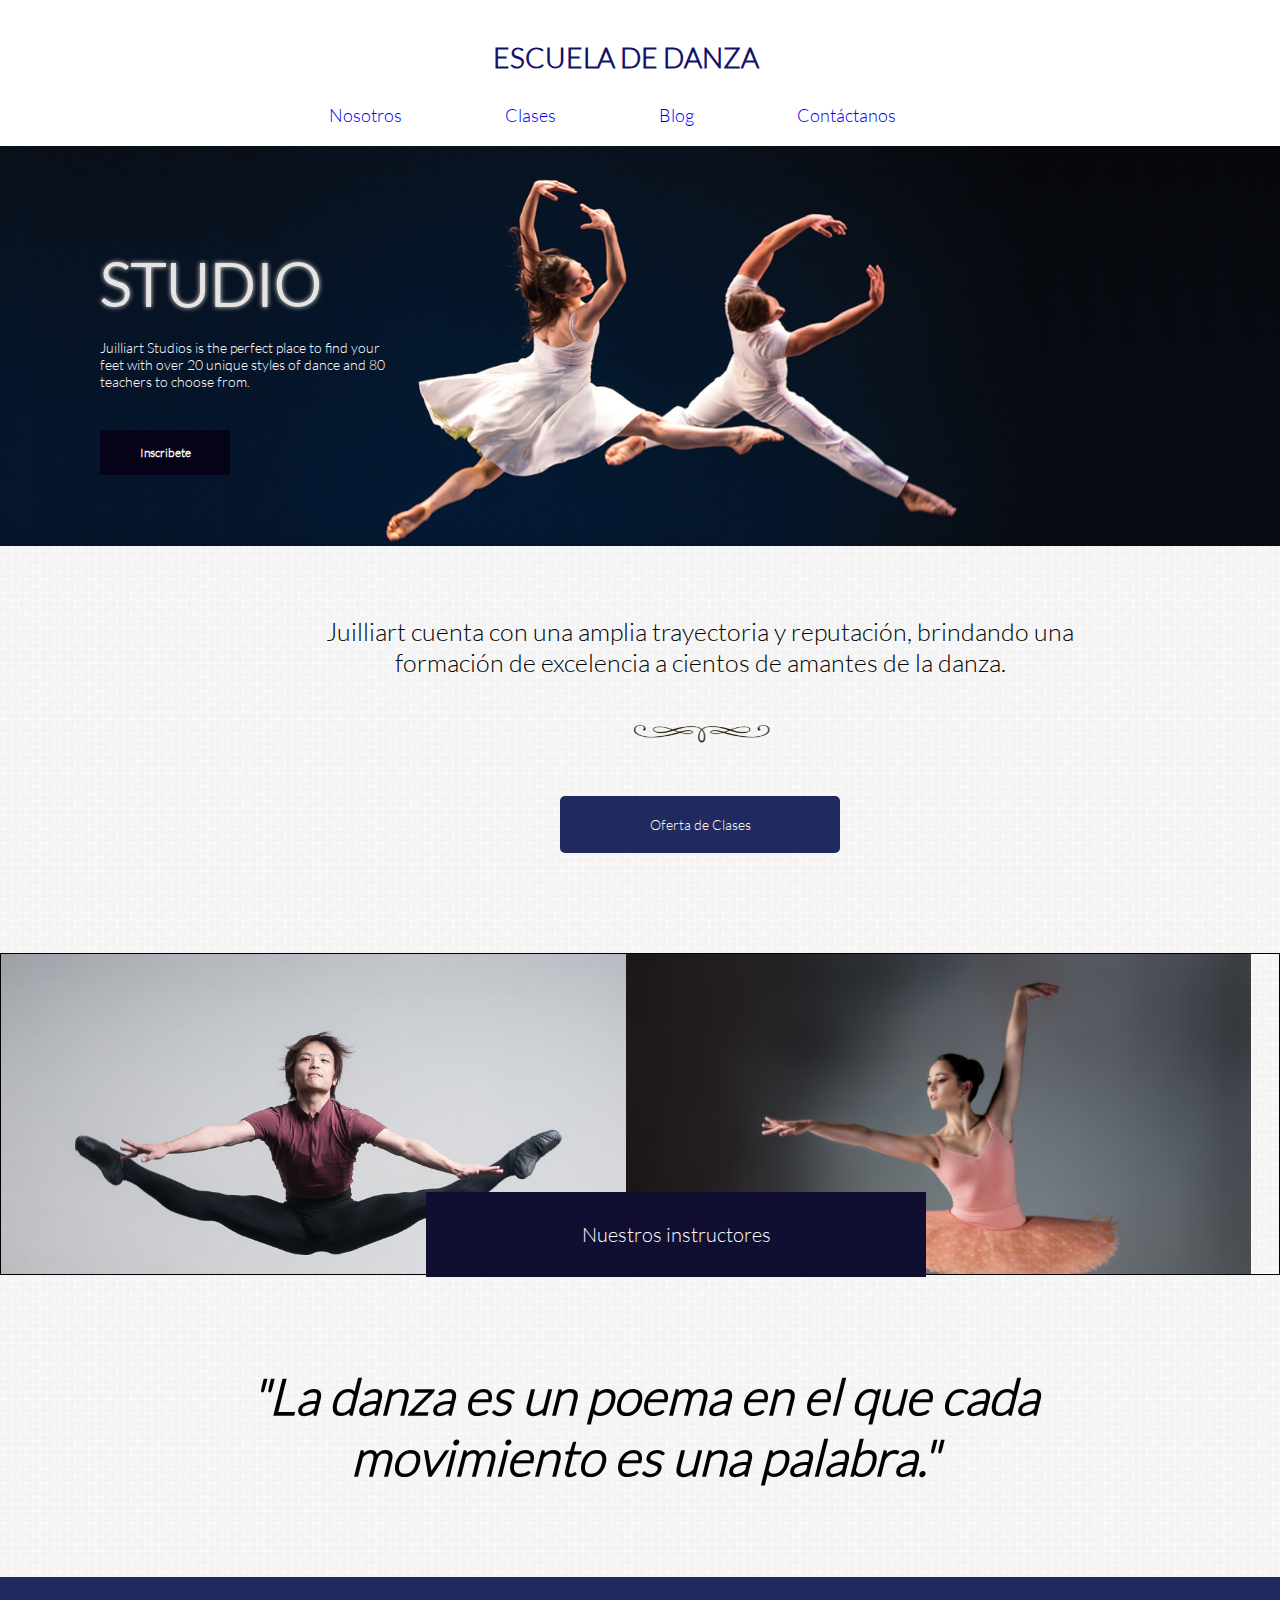
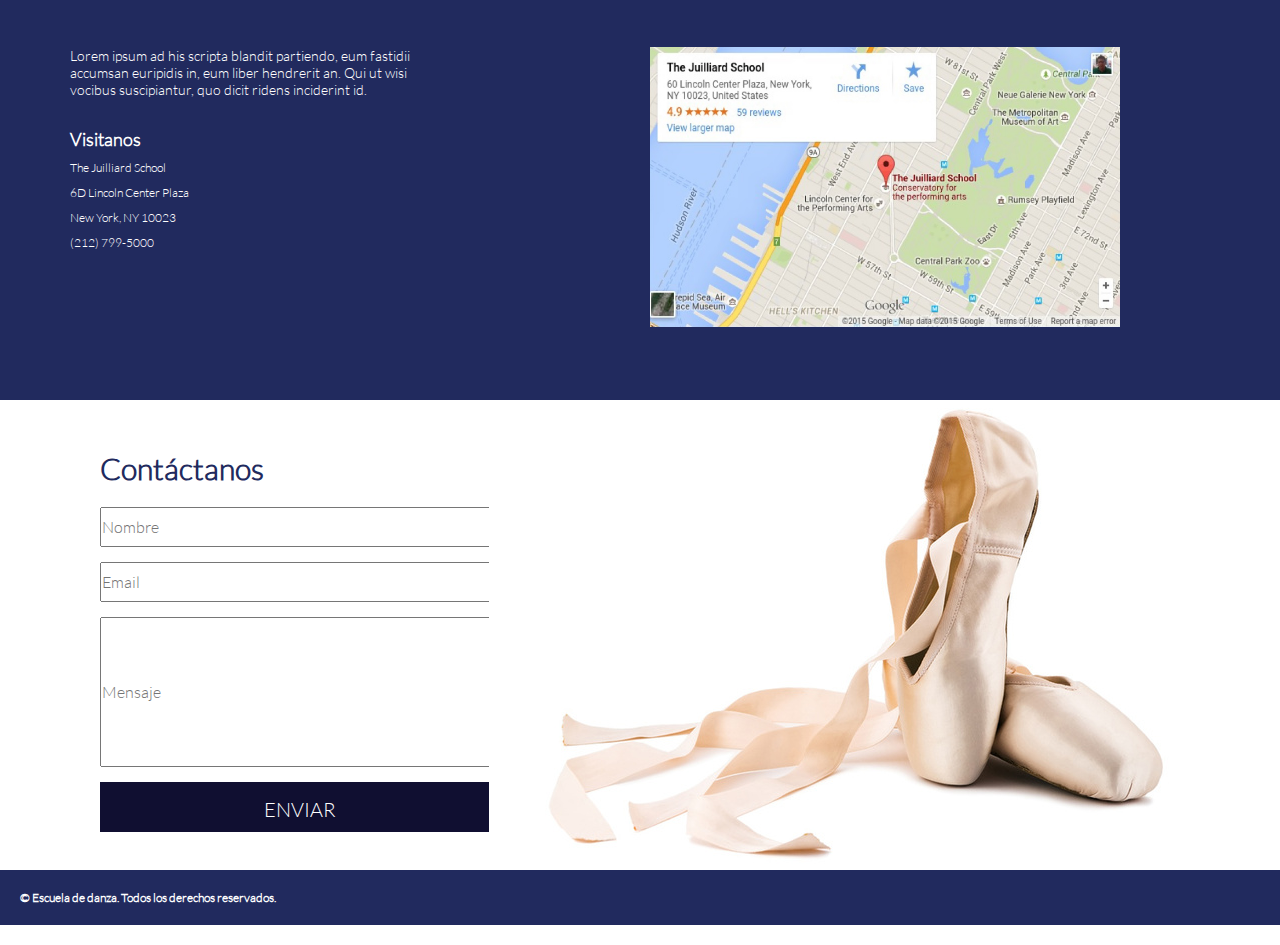
<file: index.html>
<!DOCTYPE html>
<html>
<head>
	<meta charset="UTF-8">
	<title>Escuela de Danza</title>
	<link rel='stylesheet' type='text/css' href='http://fonts.googleapis.com/css?family=Montserrat:400,700'>
	<link rel="stylesheet" type="text/css" href="css/grid-system.css">
	<link rel="stylesheet" type="text/css" href="css/utilities.css">
	<link rel="stylesheet" type="text/css" href="css/common.css">
	<link rel="stylesheet" type="text/css" href="css/main.css">
</head>
<body>
	<div class="container-fluid" style="background-image: url(img/textura_2.jpg);">
		<header>
			<div class="row">
				<div class="col-12">
					<h1>ESCUELA DE DANZA</h1>
				</div>
				<div class="row">
					<div class="col-12">
						<ul>
							<li><a href="file:///C:/Users/lizam/Desktop/Laboratoria%202016/escuela_de_danza/nosotros.html">Nosotros</a></li>
							<li><a href="file:///C:/Users/lizam/Desktop/Laboratoria%202016/escuela_de_danza/clases.html">Clases</a></li>
							<li><a href="file:///C:/Users/lizam/Desktop/Laboratoria%202016/escuela_de_danza/blog.html">Blog</a></li>
							<li><a href="#contacto">Contáctanos</a></li>
						</ul>	
					</div>
				</div>
			</div>
		</header>
		<section class="recepcion">
			<div class="row">
				<div class="col-12">
					<div class="texto">
						<h1>STUDIO</h1>
						<p>Juilliart Studios is the perfect place to find your feet with over 20 unique styles of dance and 80 teachers to choose from.</p>
						<button><h3>Inscribete</h3></button>
					</div>
				</div>	
			</div>
		</section>
		<section class="intro">
			<div class="row">
				<div class="col-12">
					<div class="introduccion">
						<p>Juilliart cuenta con una amplia trayectoria y reputación, brindando una formación de excelencia a cientos de amantes de la danza.</p>
						<img src="img/decoration_1.png">
					</div>
					<button>Oferta de Clases</button>
				</div>
			</div>
		</section>
		<section class="instructores">
			<div class="row">
				<div class="col-12">
					<button>Nuestros instructores</button>
					<div class="fondos">
						<div id="fondo1"></div>
						<div id="fondo2"></div>	
					</div>	
				</div>
			</div>
		</section>
		<article>
			<div class="row">
				<div class="col-12">
					<div class="verso">
						<h1>"La danza es un poema en el que cada movimiento es una palabra."</h1>
					</div>
				</div>
			</div>
		</article>
		<section class="mapa">
			<div class="row">
				<div class="col-4">
					<p>Lorem ipsum ad his scripta blandit partiendo, eum fastidii accumsan euripidis in, eum liber hendrerit an. Qui ut wisi vocibus suscipiantur, quo dicit ridens inciderint id.</p>
					<h3>Visitanos</h3>
					<h5>The Juilliard School</h5>
					<h5>6D Lincoln Center Plaza</h5>
					<h5>New York, NY 10023 </h5>
					<h5>(212) 799-5000</h5>
				</div>
				<div class="col-8">
					<img src="img/mapa.jpg">
				</div>
			</div>
		</section>
		<section class="contacto">
			<div class="row">
				<div class="col-4">
					<div class="formulario">
						<h1>Contáctanos</h1>
						<div class="nombre">
							<input type="Nombre" name="Nombre" placeholder="Nombre">
						</div>
						<div class="email">
							<input type="Email" name="Email" placeholder="Email">
						</div>
						<div class="mensaje">
							<input type="Mensaje" name="Mensaje" placeholder="Mensaje">
						</div>
						<button class="enviar">ENVIAR</button>
					</div>
				</div>
				<div class="col-8">
					<img src="img/shoes_!.jpg">
				</div>
			</div>
		</section>
		<footer>
			<div class="row">
				<div class="col-6">
					<h4>© Escuela de danza. Todos los derechos reservados.</h4>
				</div>
			</div>
		</footer>
	</div>
</body>
</html>
</file>
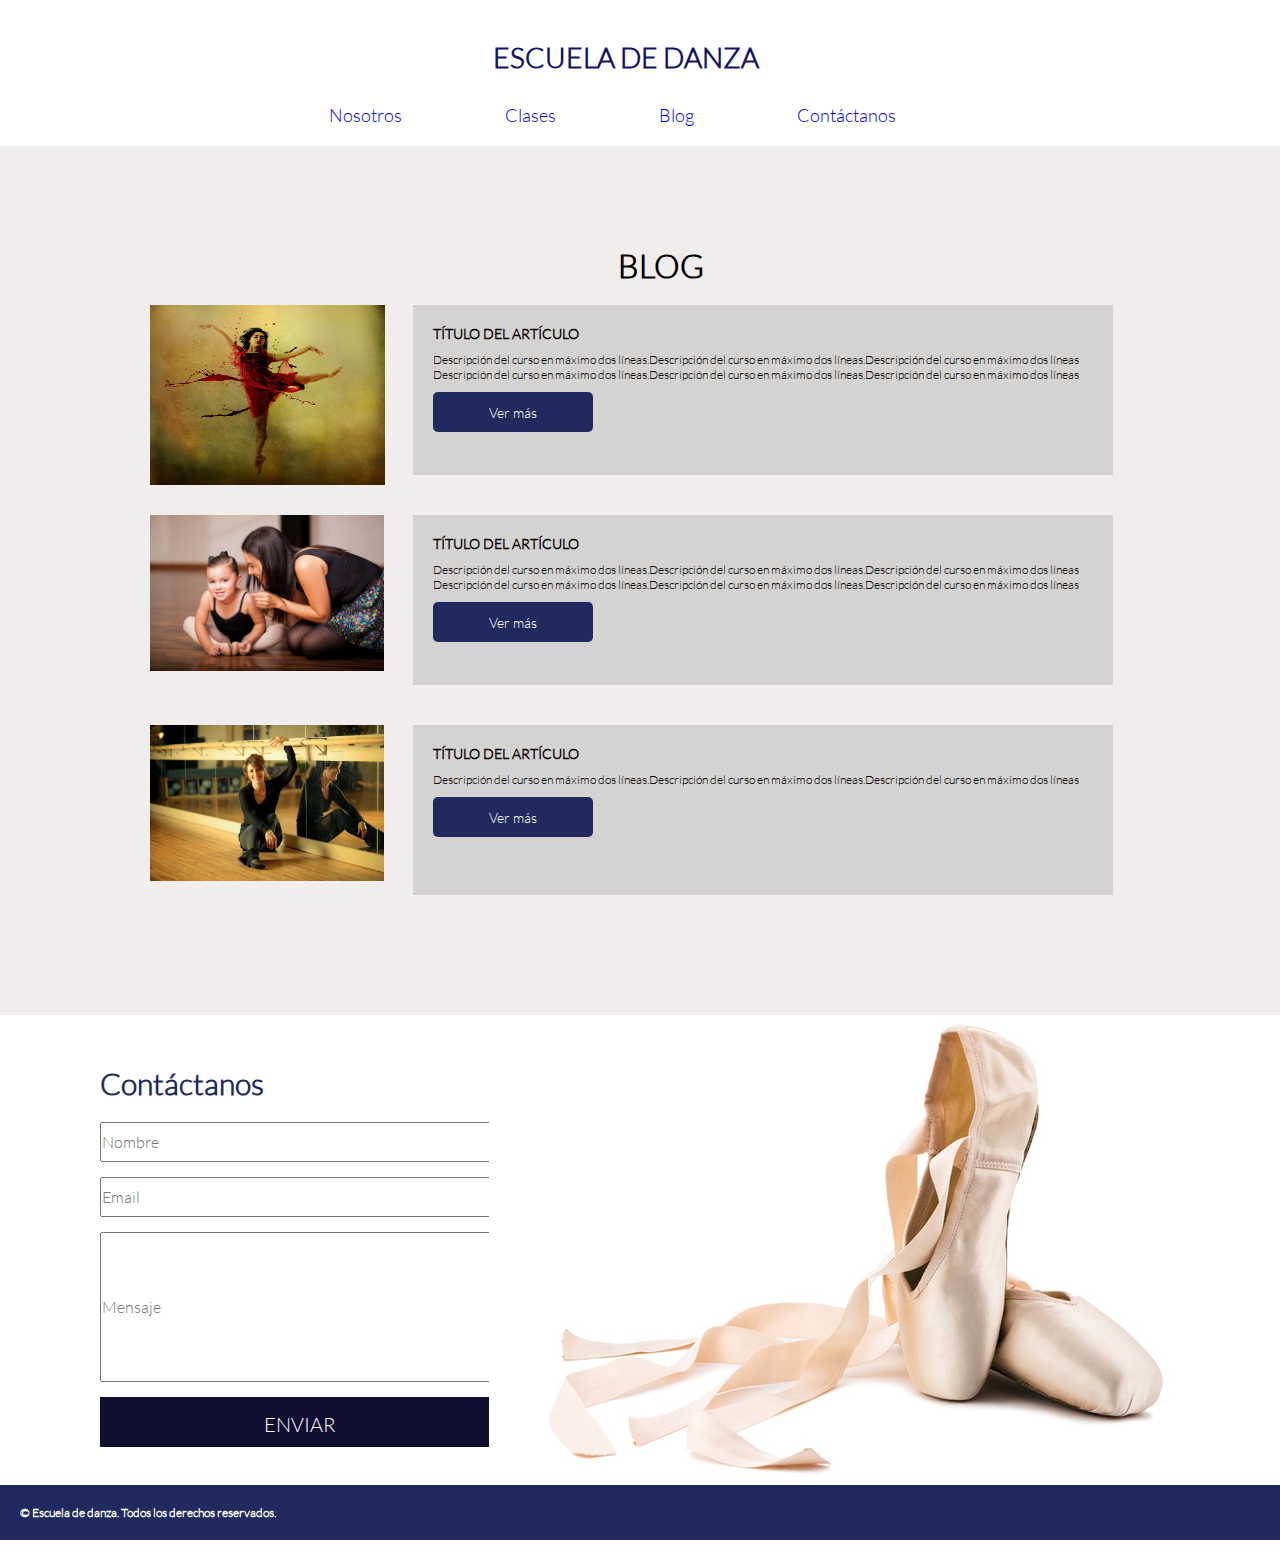
<file: blog.html>
<!DOCTYPE html>
<html>
<head>
	<meta charset="UTF-8">
	<title>Escuela de Danza</title>
	<link rel='stylesheet' type='text/css' href='http://fonts.googleapis.com/css?family=Montserrat:400,700'>
	<link rel="stylesheet" type="text/css" href="css/grid-system.css">
	<link rel="stylesheet" type="text/css" href="css/utilities.css">
	<link rel="stylesheet" type="text/css" href="css/common.css">
	<link rel="stylesheet" type="text/css" href="css/blog.css">
</head>
<body>
	<div class="container-fluid">
		<header>
			<div class="row">
				<div class="col-12">
					<h1>ESCUELA DE DANZA</h1>
				</div>
				<div class="row">
					<div class="col-12">
						<ul>
							<li><a href="file:///C:/Users/lizam/Desktop/Laboratoria%202016/escuela_de_danza/nosotros.html">Nosotros</a></li>
							<li><a href="file:///C:/Users/lizam/Desktop/Laboratoria%202016/escuela_de_danza/clases.html">Clases</a></li>
							<li><a href="file:///C:/Users/lizam/Desktop/Laboratoria%202016/escuela_de_danza/blog.html">Blog</a></li>
							<li><a href="#contacto">Contáctanos</a></li>
						</ul>	
					</div>
				</div>
			</div>
		</header>
		<section class="blog">
			<div class="row">
				<div class="col-12">
					<h1>BLOG</h1>
				</div>
			</div>
			<div class="row">
				<div class="col-3">
					<img class="img" src="img/blog1.jpg">
				</div>
				<div class="col-9">
					<div class="articulo">
						<h3>TÍTULO DEL ARTÍCULO</h3>
						<p>Descripción del curso en máximo dos líneas.Descripción del curso en máximo dos líneas.Descripción del curso en máximo dos líneas</p>
						<p>Descripción del curso en máximo dos líneas.Descripción del curso en máximo dos líneas.Descripción del curso en máximo dos líneas</p>
						<button>Ver más</button>
					</div>
				</div>
			</div>
			<div class="row">
				<div class="col-3">
					<img src="img/profesor_5.jpg">
				</div>
				<div class="col-9">	
					<div class="articulo">
						<h3>TÍTULO DEL ARTÍCULO</h3>
						<p>Descripción del curso en máximo dos líneas.Descripción del curso en máximo dos líneas.Descripción del curso en máximo dos líneas</p>
						<p>Descripción del curso en máximo dos líneas.Descripción del curso en máximo dos líneas.Descripción del curso en máximo dos líneas</p>
						<button>Ver más</button>
					</div>
				</div>
			</div>
			<div class="row">
				<div class="col-3">
					<img src="img/instructor_1.jpg">
				</div>
				<div class="col-9">
					<div class="articulo">
						<h3>TÍTULO DEL ARTÍCULO</h3>
						<p>Descripción del curso en máximo dos líneas.Descripción del curso en máximo dos líneas.Descripción del curso en máximo dos líneas</p>
						<button>Ver más</button>
					</div>
				</div>
			</div>
		</section>
		<section class="contacto">
			<div class="row">
				<div class="col-4">
					<div class="formulario">
						<h1>Contáctanos</h1>
						<div class="nombre">
							<input type="Nombre" name="Nombre" placeholder="Nombre">
						</div>
						<div class="email">
							<input type="Email" name="Email" placeholder="Email">
						</div>
						<div class="mensaje">
							<input type="Mensaje" name="Mensaje" placeholder="Mensaje">
						</div>
						<button class="enviar">ENVIAR</button>
					</div>
				</div>
				<div class="col-8">
					<img src="img/shoes_!.jpg">
				</div>
			</div>
		</section>
		<footer>
			<div class="row">
				<div class="col-6">
					<h4>© Escuela de danza. Todos los derechos reservados.</h4>
				</div>
			</div>
		</footer>
	</div>
</body>
</html>
</file>
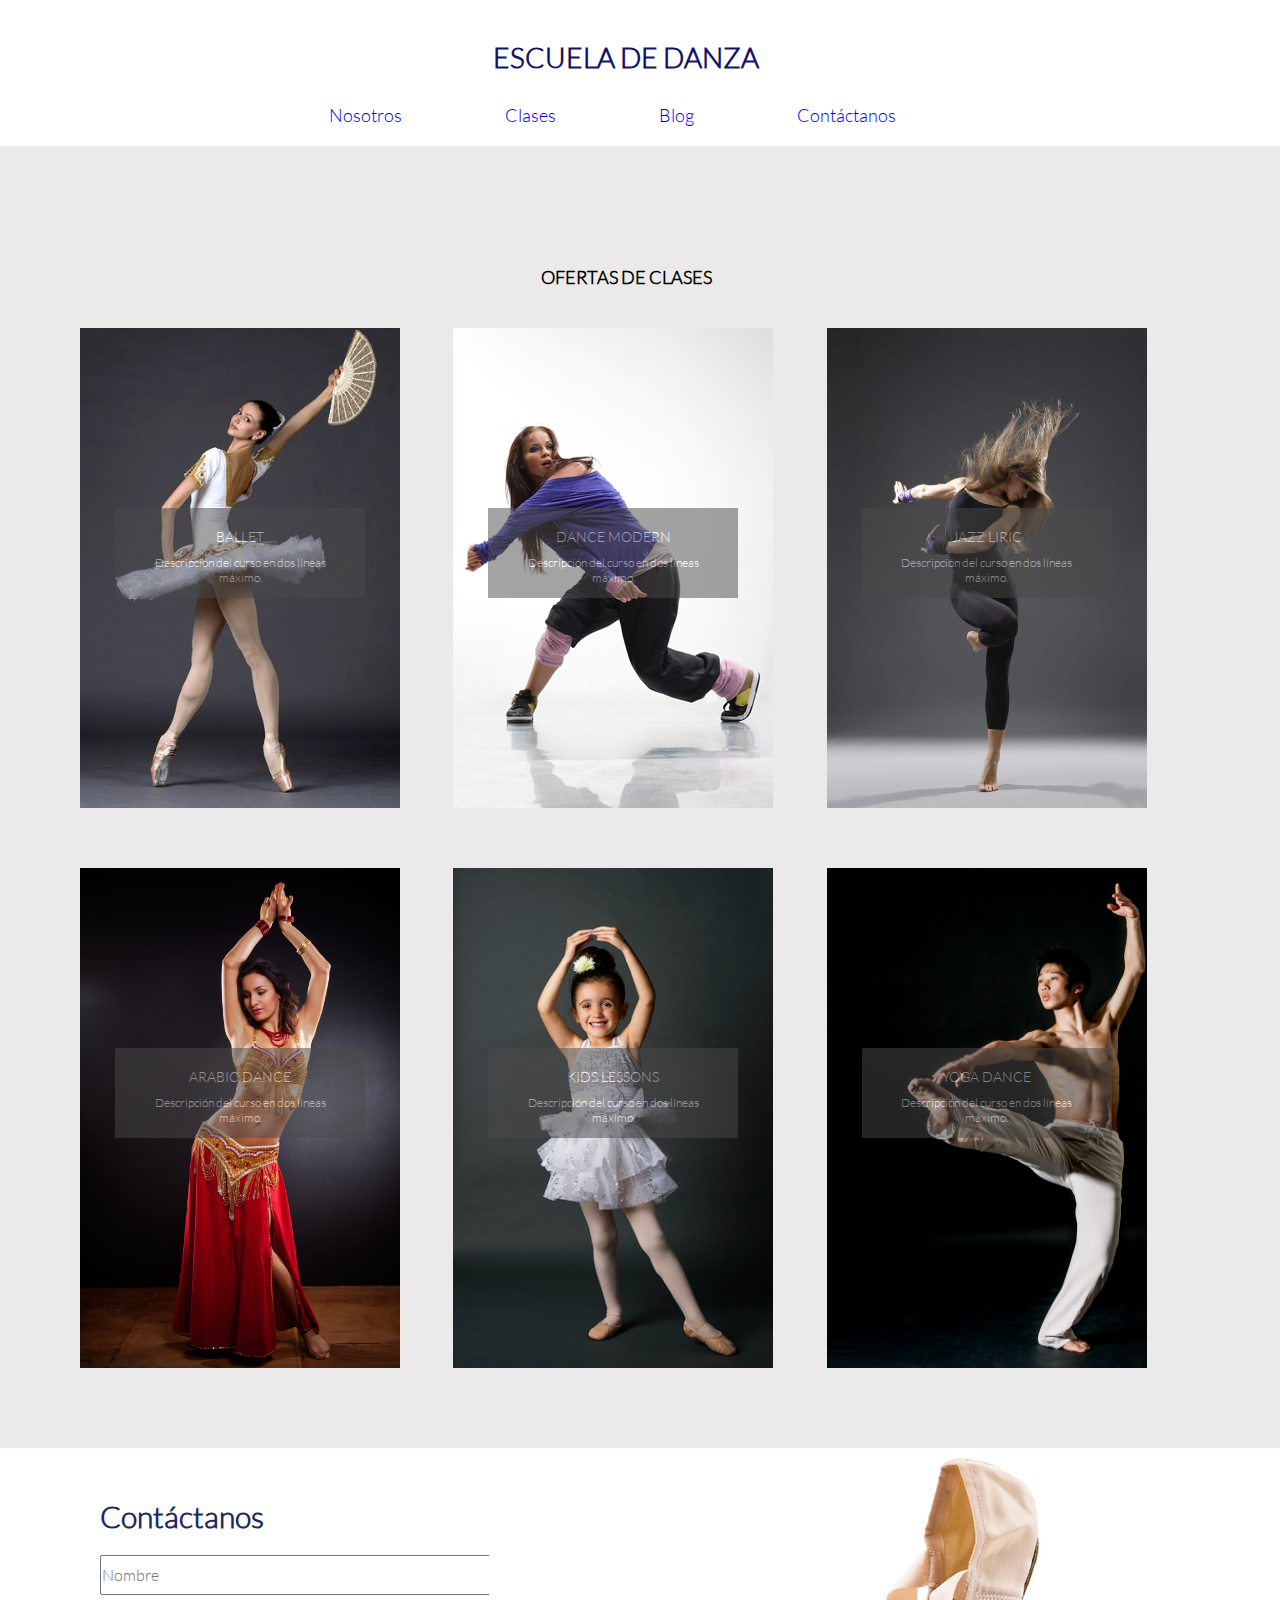
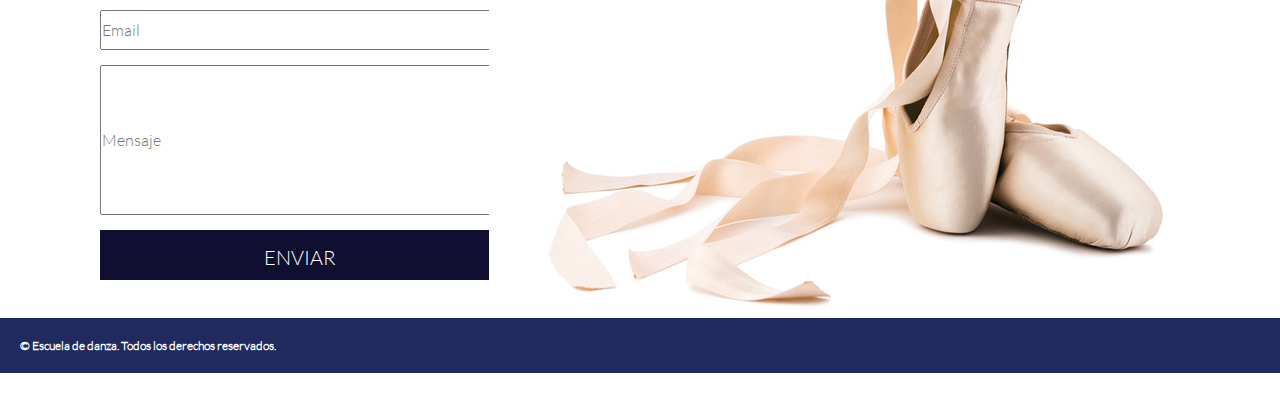
<file: clases.html>
<!DOCTYPE html>
<html>
<head>
	<meta charset="UTF-8">
	<title>Escuela de Danza</title>
	<link rel='stylesheet' type='text/css' href='http://fonts.googleapis.com/css?family=Montserrat:400,700'>
	<link rel="stylesheet" type="text/css" href="css/grid-system.css">
	<link rel="stylesheet" type="text/css" href="css/utilities.css">
	<link rel="stylesheet" type="text/css" href="css/common.css">
	<link rel="stylesheet" type="text/css" href="css/clases.css">
</head>
<body>
	<div class="container-fluid">
		<header>
			<div class="row">
				<div class="col-12">
					<h1>ESCUELA DE DANZA</h1>
				</div>
				<div class="row">
					<div class="col-12">
						<ul>
							<li><a href="file:///C:/Users/lizam/Desktop/Laboratoria%202016/escuela_de_danza/nosotros.html">Nosotros</a></li>
							<li><a href="file:///C:/Users/lizam/Desktop/Laboratoria%202016/escuela_de_danza/clases.html">Clases</a></li>
							<li><a href="file:///C:/Users/lizam/Desktop/Laboratoria%202016/escuela_de_danza/blog.html">Blog</a></li>
							<li><a href="#contacto">Contáctanos</a></li>
						</ul>	
					</div>
				</div>
			</div>
		</header>
		<section class="clases">
			<div class="row">
				<div class="col-12">
					<h1>OFERTAS DE CLASES</h1>
				</div>
			</div>
			<div class="row">
				<div class="col-4">
					<div class="ballet">
						<div class="dance">
							<h4>BALLET</h4>
							<p>Descripción del curso en dos líneas máximo.</p>
						</div>
					</div>
				</div>
				<div class="col-4">
					<div class="dance_1">
						<div class="dance">
							<h4>DANCE MODERN</h4>
							<p>Descripción del curso en dos líneas máximo.</p>
						</div>
					</div>
				</div>
				<div class="col-4">
					<div class="jazz">
						<div class="dance">
							<h4>JAZZ LIRIC</h4>
							<p>Descripción del curso en dos líneas máximo.</p>
						</div>
					</div>
				</div>
			</div>
			<div class="row">
				<div class="col-4">
					<div class="arabic">
						<div class="dance">
							<h4>ARABIC DANCE</h4>
							<p>Descripción del curso en dos líneas máximo.</p>
						</div>
					</div>
				</div>
				<div class="col-4">
					<div class="kids">
						<div class="dance">
							<h4>KIDS LESSONS</h4>
							<p>Descripción del curso en dos líneas máximo.</p>
						</div>
					</div>
				</div>
				<div class="col-4">
					<div class="yoga">
						<div class="dance">
							<h4>YOGA DANCE</h4>
							<p>Descripción del curso en dos líneas máximo.</p>
						</div>
					</div>
				</div>
			</div>
		</section>
		<section class="contacto">
			<div class="row">
				<div class="col-4">
					<div class="formulario">
						<h1>Contáctanos</h1>
						<div class="nombre">
							<input type="Nombre" name="Nombre" placeholder="Nombre">
						</div>
						<div class="email">
							<input type="Email" name="Email" placeholder="Email">
						</div>
						<div class="mensaje">
							<input type="Mensaje" name="Mensaje" placeholder="Mensaje">
						</div>
						<button class="enviar">ENVIAR</button>
					</div>
				</div>
				<div class="col-8">
					<img src="img/shoes_!.jpg">
				</div>
			</div>
		</section>
		<footer>
			<div class="row">
				<div class="col-6">
					<h4>© Escuela de danza. Todos los derechos reservados.</h4>
				</div>
			</div>
		</footer>
	</div>
</body>
</html>
</file>
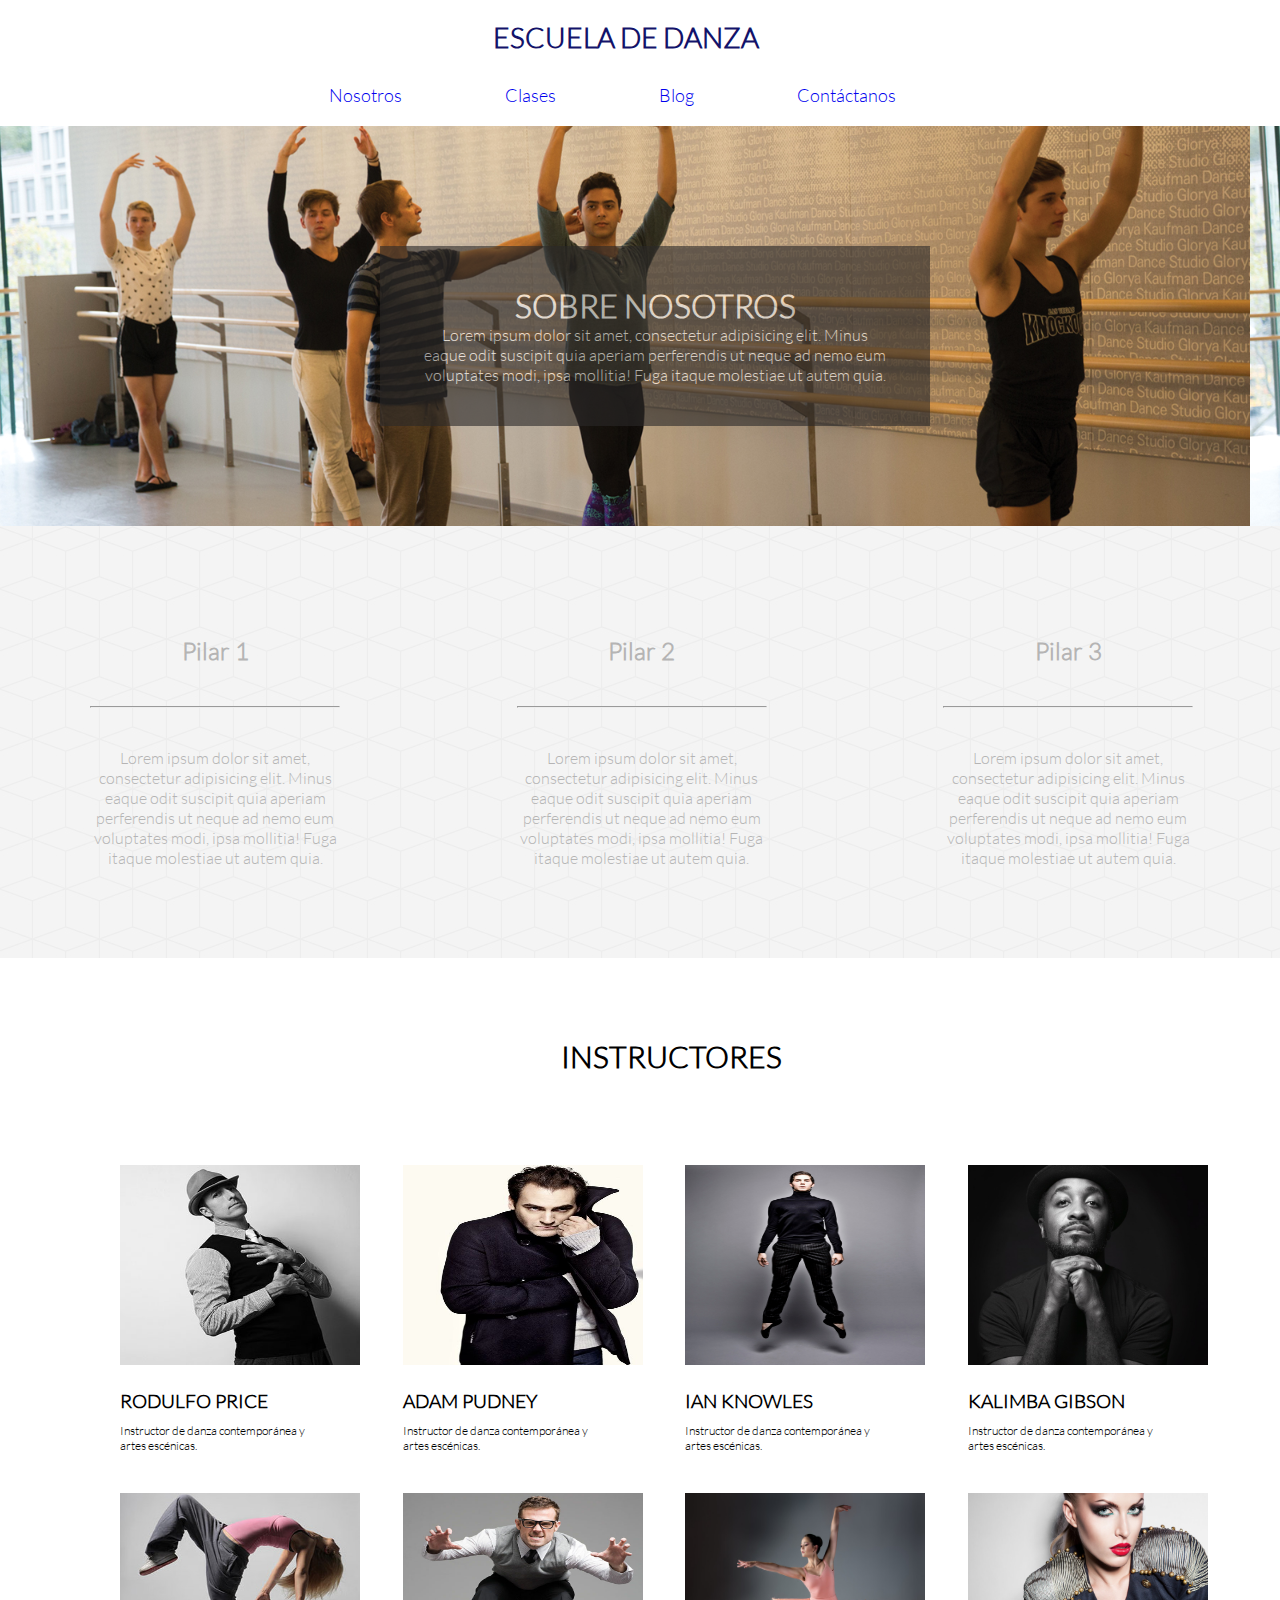
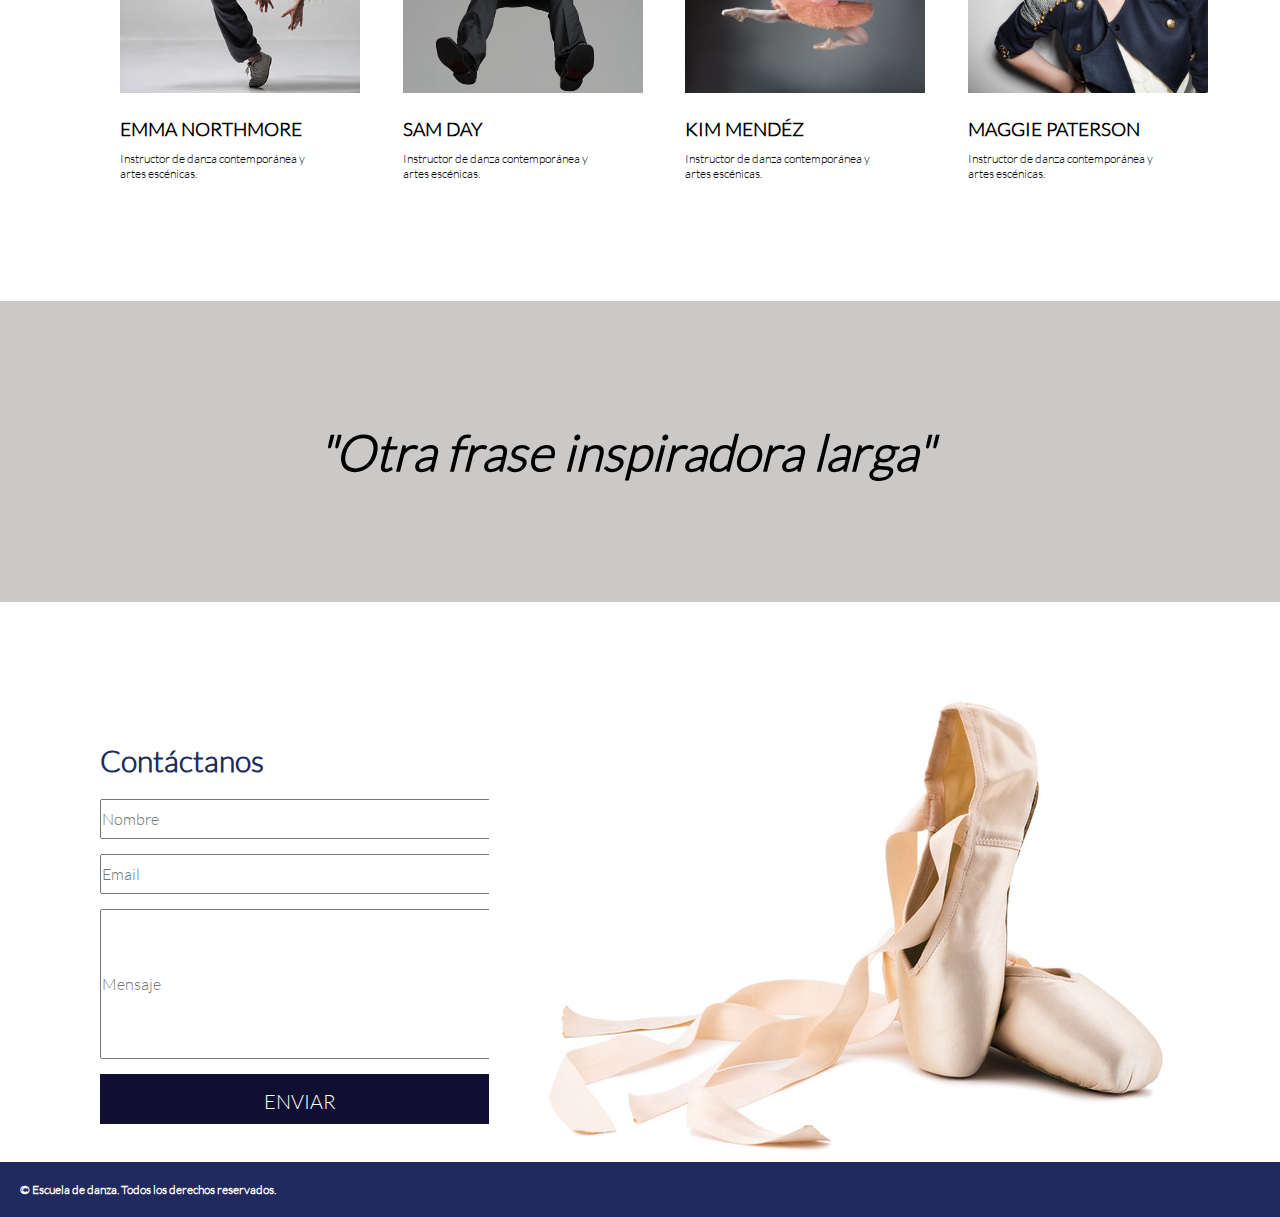
<file: nosotros.html>
<!DOCTYPE html>
<html>
<head>
	<meta charset="UTF-8">
	<title>Escuela de Danza</title>
	<link rel='stylesheet' type='text/css' href='http://fonts.googleapis.com/css?family=Montserrat:400,700'>
	<link rel="stylesheet" type="text/css" href="css/grid-system.css">
	<link rel="stylesheet" type="text/css" href="css/utilities.css">
	<link rel="stylesheet" type="text/css" href="css/common.css">
	<link rel="stylesheet" type="text/css" href="css/nosotros.css">
</head>
<body>
	<div class="container-fluid">
		<header>
			<div class="row">
				<div class="col-12">
					<h1>ESCUELA DE DANZA</h1>
				</div>
				<div class="row">
					<div class="col-12">
						<ul>
							<li><a href="file:///C:/Users/lizam/Desktop/Laboratoria%202016/escuela_de_danza/nosotros.html">Nosotros</a></li>
							<li><a href="file:///C:/Users/lizam/Desktop/Laboratoria%202016/escuela_de_danza/clases.html">Clases</a></li>
							<li><a href="file:///C:/Users/lizam/Desktop/Laboratoria%202016/escuela_de_danza/blog.html">Blog</a></li>
							<li><a href=".contacto">Contáctanos</a></li>
						</ul>	
					</div>
				</div>
			</div>
		</header>
		<section class="nosotros">
			<div class="row">
				<div class="col-12">
					<div class="sobrenosotros">
						<h1>SOBRE NOSOTROS</h1>
						<p>Lorem ipsum dolor sit amet, consectetur adipisicing elit. Minus eaque odit suscipit quia aperiam perferendis ut neque ad nemo eum voluptates modi, ipsa mollitia! Fuga itaque molestiae ut autem quia.</p>
					</div>
				</div>
			</div>
		</section>
		<section class="pilares">
			<div class="row">
				<div class="col-4">
					<div class="pilar">
						<h2>Pilar 1</h2>
						<hr width="100%">
						<p>Lorem ipsum dolor sit amet, consectetur adipisicing elit. Minus eaque odit suscipit quia aperiam perferendis ut neque ad nemo eum voluptates modi, ipsa mollitia! Fuga itaque molestiae ut autem quia.</p>
					</div>	
				</div>
				<div class="col-4">
					<div class="pilar">
						<h2>Pilar 2</h2>
						<hr width="100%">
						<p>Lorem ipsum dolor sit amet, consectetur adipisicing elit. Minus eaque odit suscipit quia aperiam perferendis ut neque ad nemo eum voluptates modi, ipsa mollitia! Fuga itaque molestiae ut autem quia.</p>
					</div>	
				</div>
				<div class="col-4">
					<div class="pilar">
						<h2>Pilar 3</h2>
						<hr width="100%">
						<p>Lorem ipsum dolor sit amet, consectetur adipisicing elit. Minus eaque odit suscipit quia aperiam perferendis ut neque ad nemo eum voluptates modi, ipsa mollitia! Fuga itaque molestiae ut autem quia.</p>
					</div>	
				</div>
			</div>
		</section>
		<section class="instructores">
			<div class="row">
				<div class="col-12">
					<h1>INSTRUCTORES</h1>
				</div>
			</div>
			<div class="row">
				<div class="col-3">
					<img src="img/profesor_4.jpg">
					<h3>RODULFO PRICE</h3>
					<p>Instructor de danza contemporánea y artes escénicas.</p>	
				</div>
				<div class="col-3">
					<img src="img/profesor_14.jpg">
					<h3>ADAM PUDNEY</h3>
					<p>Instructor de danza contemporánea y artes escénicas.</p>
				</div>
				<div class="col-3">
					<img src="img/profesor_1.jpg">
					<h3>IAN KNOWLES</h3>
					<p>Instructor de danza contemporánea y artes escénicas.</p>
				</div>
				<div class="col-3">
					<img src="img/profesor_10.jpg">
					<h3>KALIMBA GIBSON</h3>
					<p>Instructor de danza contemporánea y artes escénicas.</p>
				</div>
			</div>
			<div class="row">
				<div class="col-3">
					<img src="img/profesor_11.jpg">
					<h3>EMMA NORTHMORE</h3>
					<p>Instructor de danza contemporánea y artes escénicas.</p>
				</div>
				<div class="col-3">
					<img src="img/profesor_12.jpg">
					<h3>SAM DAY</h3>
					<p>Instructor de danza contemporánea y artes escénicas.</p>
				</div>
				<div class="col-3">
					<img src="img/profesor_9.jpg">
					<h3>KIM MENDÉZ</h3>
					<p>Instructor de danza contemporánea y artes escénicas.</p>
				</div>
				<div class="col-3">
					<img src="img/profesor_15.jpg">
					<h3>MAGGIE PATERSON</h3>
					<p>Instructor de danza contemporánea y artes escénicas.</p>
				</div>
			</div>
		</section>
		<section class="frase">
			<div class="row">
				<div class="col-12">
					<h1>"Otra frase inspiradora larga"</h1>
				</div>
			</div>
		</section>
		<section class="contacto">
			<div class="row">
				<div class="col-4">
					<div class="formulario">
						<h1>Contáctanos</h1>
						<div class="nombre">
							<input type="Nombre" name="Nombre" placeholder="Nombre">
						</div>
						<div class="email">
							<input type="Email" name="Email" placeholder="Email">
						</div>
						<div class="mensaje">
							<input type="Mensaje" name="Mensaje" placeholder="Mensaje">
						</div>
						<button class="enviar">ENVIAR</button>
					</div>
				</div>
				<div class="col-8">
					<img src="img/shoes_!.jpg">
				</div>
			</div>
		</section>
		<footer>
			<div class="row">
				<div class="col-6">
					<h4>© Escuela de danza. Todos los derechos reservados.</h4>
				</div>
			</div>
		</footer>
	</div>
</body>
</html>
</file>
<file: css/grid-system.css>
/* GLOBAL */
* {
  box-sizing: border-box;
  margin: 0;
  padding: 0;
 }

.text-center {
	text-align: center;
}

.text-right {
	text-align: right;
}

/* Grid system */

.container {
	width: 968px;
	padding-left: 14px; 
	padding-right: 14px;
	margin: 0px auto;
	position: relative;
}

.container-fluid {
	width: 100%;
}

.row {
	width: 100%;
	margin-left: -14px;
	margin-right: -14px;
}

.row:before, .row:after{
  content: " ";
  display: table;
}

.row:after {
  clear: both;
}

[class*="col-"] {
	min-height: 7px;
	padding: 0 14px;
	float: left;
}

.col-1 {
	/* (1 / 12) x 100 */
	width: 8.333333%;
} 

.col-2 {
	/* (2 / 12) x 100 */
	width: 16.666667%;
} 

.col-3 {
	/* (3 / 12) x 100 */
	width: 25%;
} 

.col-4 {
	/* (4 / 12) x 100 */
	width: 33.333333%;
}

.col-5 {
	/* (5 / 12) x 100 */
	width: 41.666667%;
}

.col-6 {
	/* (6 / 12) x 100 */
	width: 50%;
} 

.col-7 {
	/* (7 / 12) x 100 */
	width: 58.333333%;
}

.col-8 {
	/* (8 / 12) x 100 */
	width: 66.666667%;
}

.col-9 {
	/* (9 / 12) x 100 */
	width: 75%;
}

.col-10 {
	/* (10 / 12) x 100 */
	width: 83.333333%;
}

.col-11 {
	/* (11 / 12) x 100 */
	width: 91.666667%;
}

.col-12 {
	/* (12 / 12) x 100 */
	width: 100%;
}
</file>
<file: css/utilities.css>
/*Global*/
*{
	font-family: "Latolight";
}

@font-face{
	font-family: LatoHeavy;
	src: url(../fonts/LatoHeavy.ttf);
}
@font-face{
	font-family:Latolight ;
	src: url(../fonts/Latolight.ttf);
}
@font-face{
	font-family: DolceVita;
	src: url(../fonts/DolceVita.ttf);
}
@font-face{
	font-family: Neoteric-Bold;
	src: url(../fonts/Neoteric-Bold.ttf);
}

/* Shortcuts */

.pd-0{
	padding: 0;
}
.pt-5{
	padding-top: 5%;
}
.pb-5{
	padding-bottom: 5%;
}
.mg-0{
	margin: 0;
}
.w-100{
	width: 100%;
}
.lh{
	line-height: 1.5;
}
.text-center{
	text-align: center;
}
.text-left{
	text-align: left;
}
.text-white{
	color: white;
}
.text-gray{
	color: rgb(83, 88, 95);
}
.text-blue{
 color: #192951;
}
.a-none-decoration{
	text-decoration: none;
}
.bg-gray{
	background-color: rgb(244, 244, 244);
}
.bg-img-block{
	background-size: cover;
	background-repeat: no-repeat;
	background-position: center;
}
</file>
<file: css/common.css>
/* Inserta tu codigo que es común para todas las páginas aqui */
</file>
<file: css/main.css>
img{
	max-width: 100%;
}
body{
	margin: 20px 0px;
}
/*estilos de header*/
header{
	background-color: #ffffff;
	color: #13136A;
	text-align: center;
	padding: 20px;
	font-size: 14px;
}
header li{
	display: inline;
	list-style-type: none; 
	margin: 50px;
	font-size: 18px;
}
header ul{
	margin-top: 30px;
}
header a{
	text-decoration: none;
}
/*estilos de introduccion*/
.introduccion{
	width: 800px;
	height: 100px;
}
.introduccion img{
	width: 150px;
	height: 110px;
}
.introduccion{
	text-align: center;
	padding-top: 70px;
	font-size: 25px;
	margin-left: 300px;
	font-weight: 500;
}
.intro button{
	color: #ffffff;
	background-color: #212A5E;
	border: none;
	padding: 20px;
	margin: 150px 200px 100px 560px;
	font-size: 14px;
	font-weight: 200;
	width: 280px;
	border-radius: 5px;
}
.texto{
	color: #ffffff;
}
.recepcion button{
	color: #ffffff;
	background-color: #050317;
	border: none;
	padding: 15px;
	margin-top: 20px;
	font-size: 10px;
	font-weight: lighter;
	width: 130px;
}
.texto h1{
	font-size: 60px;
	color: #E7E4E4;
	text-shadow: 0px 0px 5px;
}
.texto p{
	width: 300px;
	font-size: 14px;
	color: #ffffff;
}
.recepcion{
	width: 100%;
	height: 400px;
	background-size: cover;
	background-image: url("../img/dance_1.jpg");
	padding-top: 20px;
	padding-left: 100px;
	white-space: pre-line;
}
/*instructores*/
.instructores button{
	color: #ffffff;
	background-color: #100F31;
	border: none;
	padding: 30px;
	font-size: 20px;
	font-weight: lighter;
	width: 500px;
	z-index: 100;
	position: absolute;
	top: 238px;
	left: 425px;
}
#fondo1{
	background-image: url("../img/instructor_4.jpg");
	height: 320px;
	width: 50%;
	overflow: hidden;
	background-repeat: no-repeat;
	background-size: cover;
	float: left;
}
#fondo2{
	background-image: url("../img/profesor_9.jpg");
	height: 320px;
	width: 50%;
	overflow: hidden;
	background-repeat: no-repeat;
	background-size: cover;
	float: right;
}
.instructores{
	text-align: center;
	position: relative;
	border: solid 1px black;
}
/*estilos del articulo*/
article{
	font-style: italic;
	font-size: 25px;
	font-weight: 400;
	text-align: center;
}
.verso{
	width: 850px;
	margin: 90px 220px;
}
/*estilos del ubicacion, mapa*/
.mapa{
	background-color: #212A5E;
	padding: 70px;
	color: #ffffff;
	font-size: 14px;
	font-weight: 200;
}
.mapa img{
	width: 470px;
	height: 280px;
	margin-left: 200px;
}
.mapa h3{
	margin: 30px 0px 0px 0px;
	font-size: 18px;
}
.mapa h5{
	margin-top: 10px;
	font-weight: 200;
}
/*estilos de contacto*/
.contacto{
	background-color: #ffffff;
	text-align: center;
}
.nombre input{
	width: 400px;
	height: 40px;
	font-size: 16px;
	margin-bottom: 15px;
}
.formulario h1{
	color: #212A5E;
	font-size: 30px;
	font-weight: 700;
	margin-bottom: 20px;
	text-align: left;
}
.formulario{
	margin-left: 100px;
	z-index: 2000;
	margin-top: 50px;
}
.mensaje input{
	width: 400px;
	height: 150px;
	font-size: 16px;
}
.email input{
	width: 400px;
	height: 40px;
	font-size: 16px;
	margin-bottom: 15px;
}
.contacto button{
	color: #ffffff;
	background-color: #100F31;
	border: none;
	padding: 15px;
	font-size: 20px;
	font-weight: lighter;
	width: 400px;
	margin-top: 15px;
	height: 50px;
}
/*estilos de footer*/
footer{
	background-color: #212A5E;
	color: #ffffff;
	font-size: 12px;
	padding: 20px;
	text-align: left;
}
</file>
<file: css/blog.css>
img{
	max-width: 100%;
}
body{
	margin: 20px 0px;
}
/*estilos de header*/
header{
	background-color: #ffffff;
	color: #13136A;
	text-align: center;
	padding: 20px;
	font-size: 14px;
}
header li{
	display: inline;
	list-style-type: none; 
	margin: 50px;
	font-size: 18px;
}
header ul{
	margin-top: 30px;
}
header a{
	text-decoration: none;
}
/*estilos de blog*/
.blog h1{
	text-align: center;
	margin: 20px;
}
.blog{
	background-color: #F1EDED;
	padding: 80px;
	padding-left: 150px;
}
.articulo{
	margin-bottom: 40px;
	background-color: #D5D2D2;
	width: 700px;
	height: 170px;
	padding: 20px;
	margin-left: 0;
}
.articulo h3{
	font-size: 14px;
	margin-bottom: 10px;
}
.articulo button{
	color: #ffffff;
	background-color: #212A5E;
	border: none;
	padding: 5px;
	font-size: 14px;
	font-weight: 200;
	width: 160px;
	height: 40px;
	border-radius: 5px;
	margin: 10px 0px;
}
.articulo p{
	font-size: 12px;
}
.blog img{
	width: 120px:
	height: 100px;
	margin-right: 0;
}
.img{
	width: 250px;
	height: 180px;
}
/*estilos de contacto*/
.contacto{
	background-color: #ffffff;
	text-align: center;
}
.nombre input{
	width: 400px;
	height: 40px;
	font-size: 16px;
	margin-bottom: 15px;
}
.formulario h1{
	color: #212A5E;
	font-size: 30px;
	font-weight: 700;
	margin-bottom: 20px;
	text-align: left;
}
.formulario{
	margin-left: 100px;
	z-index: 2000;
	margin-top: 50px;
}
.mensaje input{
	width: 400px;
	height: 150px;
	font-size: 16px;
}
.email input{
	width: 400px;
	height: 40px;
	font-size: 16px;
	margin-bottom: 15px;
}
.contacto button{
	color: #ffffff;
	background-color: #100F31;
	border: none;
	padding: 15px;
	font-size: 20px;
	font-weight: lighter;
	width: 400px;
	margin-top: 15px;
	height: 50px;
}
/*estilos de footer*/
footer{
	background-color: #212A5E;
	color: #ffffff;
	font-size: 12px;
	padding: 20px;
	text-align: left;
}
</file>
<file: css/clases.css>
img{
	max-width: 100%;
}
body{
	margin: 20px 0px;
}
/*estilos de header*/
header{
	background-color: #ffffff;
	color: #13136A;
	text-align: center;
	padding: 20px;
	font-size: 14px;
}
header li{
	display: inline;
	list-style-type: none; 
	margin: 50px;
	font-size: 18px;
}
header ul{
	margin-top: 30px;
}
header a{
	text-decoration: none;
}
/*estilos de clases*/
.clases{
	background-color: #EBE9E9;
	padding: 80px;
	box-sizing: content-box;
}
.clases h1{
	text-align: center;
	font-size: 18px;
	margin: 40px 0px 40px 0px;
}
.ballet{
	background-image: url("../img/dance_12.jpg");
	width: 320px;
	height: 500px;
	background-position: -50px -20px;
	background-size: cover;
	background-repeat: no-repeat;
	margin-bottom: 40px;
}
.dance_1{
	background-image: url("../img/hiphop-lesson.jpg");
	width: 320px;
	height: 500px;
	background-repeat: no-repeat;
	margin-bottom: 40px;
}
.jazz{
	background-image: url("../img/lirical-jazz.jpg");
	width: 320px;
	height: 480px;
	background-size: cover;
	background-repeat: no-repeat;
	margin-bottom: 40px;
}
.arabic{
	background-image: url("../img/arabe.jpg");
	width: 320px;
	height: 500px;
	background-size: cover;
	background-repeat: no-repeat;
}
.kids{
	background-image: url("../img/little.jpg");
	width: 320px;
	height: 500px;
	background-size: cover;
	background-repeat: no-repeat;
}
.yoga{
	background-image: url("../img/yoga.jpg");
	width: 320px;
	height: 500px;
	background-size: cover;
	background-repeat: no-repeat;
}
.dance{
	color: #ffffff;
	text-align: center;
	background-color: #4A4949;
	width: 250px;
	height: 90px;
	padding: 20px;
	position: relative;
	top: 180px;
	left: 35px;
	opacity: 0.5;
}
.dance h4{
	font-size: 14px;
	font-weight: 300;
	margin-bottom: 10px;
}
.dance p{
	font-size: 12px;
	font-weight: 300;
	margin-bottom: 10px;
}
/*estilos de contacto*/
.contacto{
	background-color: #ffffff;
	text-align: center;
}
.nombre input{
	width: 400px;
	height: 40px;
	font-size: 16px;
	margin-bottom: 15px;
}
.formulario h1{
	color: #212A5E;
	font-size: 30px;
	font-weight: 700;
	margin-bottom: 20px;
	text-align: left;
}
.formulario{
	margin-left: 100px;
	z-index: 2000;
	margin-top: 50px;
}
.mensaje input{
	width: 400px;
	height: 150px;
	font-size: 16px;
}
.email input{
	width: 400px;
	height: 40px;
	font-size: 16px;
	margin-bottom: 15px;
}
.contacto button{
	color: #ffffff;
	background-color: #100F31;
	border: none;
	padding: 15px;
	font-size: 20px;
	font-weight: lighter;
	width: 400px;
	margin-top: 15px;
	height: 50px;
}
/*estilos de footer*/
footer{
	background-color: #212A5E;
	color: #ffffff;
	font-size: 12px;
	padding: 20px;
	text-align: left;
}
</file>
<file: css/nosotros.css>
img{
	max-width: 100%;
}
body{
	text-align: center;
	margin: 0;
}
/*estilos de header*/
header{
	background-color: #ffffff;
	color: #13136A;
	text-align: center;
	padding: 20px;
	font-size: 14px;
}
header li{
	display: inline;
	list-style-type: none; 
	margin: 50px;
	font-size: 18px;
}
header ul{
	margin-top: 30px;
}
header a{
	text-decoration: none;
}
/*estilos de nosotros*/
.nosotros{
	background-image: url("../img/dance_7.jpg");
	height: 400px;
	background-repeat: repeat;
	background-size: cover;
	background-position: -30px -70px;
}
.sobrenosotros{
	width: 550px;
	height: 180px;
	background-color: #2A2828;
	opacity: 0.6;
	color: #ffffff;
	padding: 40px;
	text-align: center;
	margin-left: 380px;
	margin-top: 120px;
}
/*estilos de pilar*/
.pilares{
	background-image: url("../img/cubes.png");
}
.pilar{
	text-align: center;
	width: 370px;
	margin: 50px 0px 30px 30px;
	padding: 60px;
	box-sizing: border-box;
	color: #B5B4B4;
}
.pilar hr{
	margin: 40px 0px;
}
/*estilos de instructores*/
.instructores h1{
	font-size: 30px;
	font-weight: 600;
	margin: 50px 0px;
	text-align: center;
}
.instructores img{
	height: 200px;
	width: 240px;
	margin-bottom: 20px;
	margin-top: 40px;
}
.instrucores h3 {
	color: #000000;
	font-size: 15px;
	
}
.instructores p {
	width: 190px;
	font-size: 12px;
	margin-top: 10px;
}
.instructores{
	text-align: left;
	margin-left: 90px;
	padding: 30px;
}
/*estilo de frase*/
.frase{
	font-style: italic;
	font-size: 25px;
	font-weight: 400;
	text-align: center;
	margin: 90px 0px;
	background-color: #CBC8C8;
	padding: 120px;
}
/*estilos de contacto*/
.contacto{
	background-color: #ffffff;
	text-align: center;
}
.nombre input{
	width: 400px;
	height: 40px;
	font-size: 16px;
	margin-bottom: 15px;
}
.formulario h1{
	color: #212A5E;
	font-size: 30px;
	font-weight: 700;
	margin-bottom: 20px;
	text-align: left;
}
.formulario{
	margin-left: 100px;
	z-index: 2000;
	margin-top: 50px;
}
.mensaje input{
	width: 400px;
	height: 150px;
	font-size: 16px;
}
.email input{
	width: 400px;
	height: 40px;
	font-size: 16px;
	margin-bottom: 15px;
}
.contacto button{
	color: #ffffff;
	background-color: #100F31;
	border: none;
	padding: 15px;
	font-size: 20px;
	font-weight: lighter;
	width: 400px;
	margin-top: 15px;
	height: 50px;
}
/*estilos de footer*/
footer{
	background-color: #212A5E;
	color: #ffffff;
	font-size: 12px;
	padding: 20px;
	text-align: left;
}
</file>
